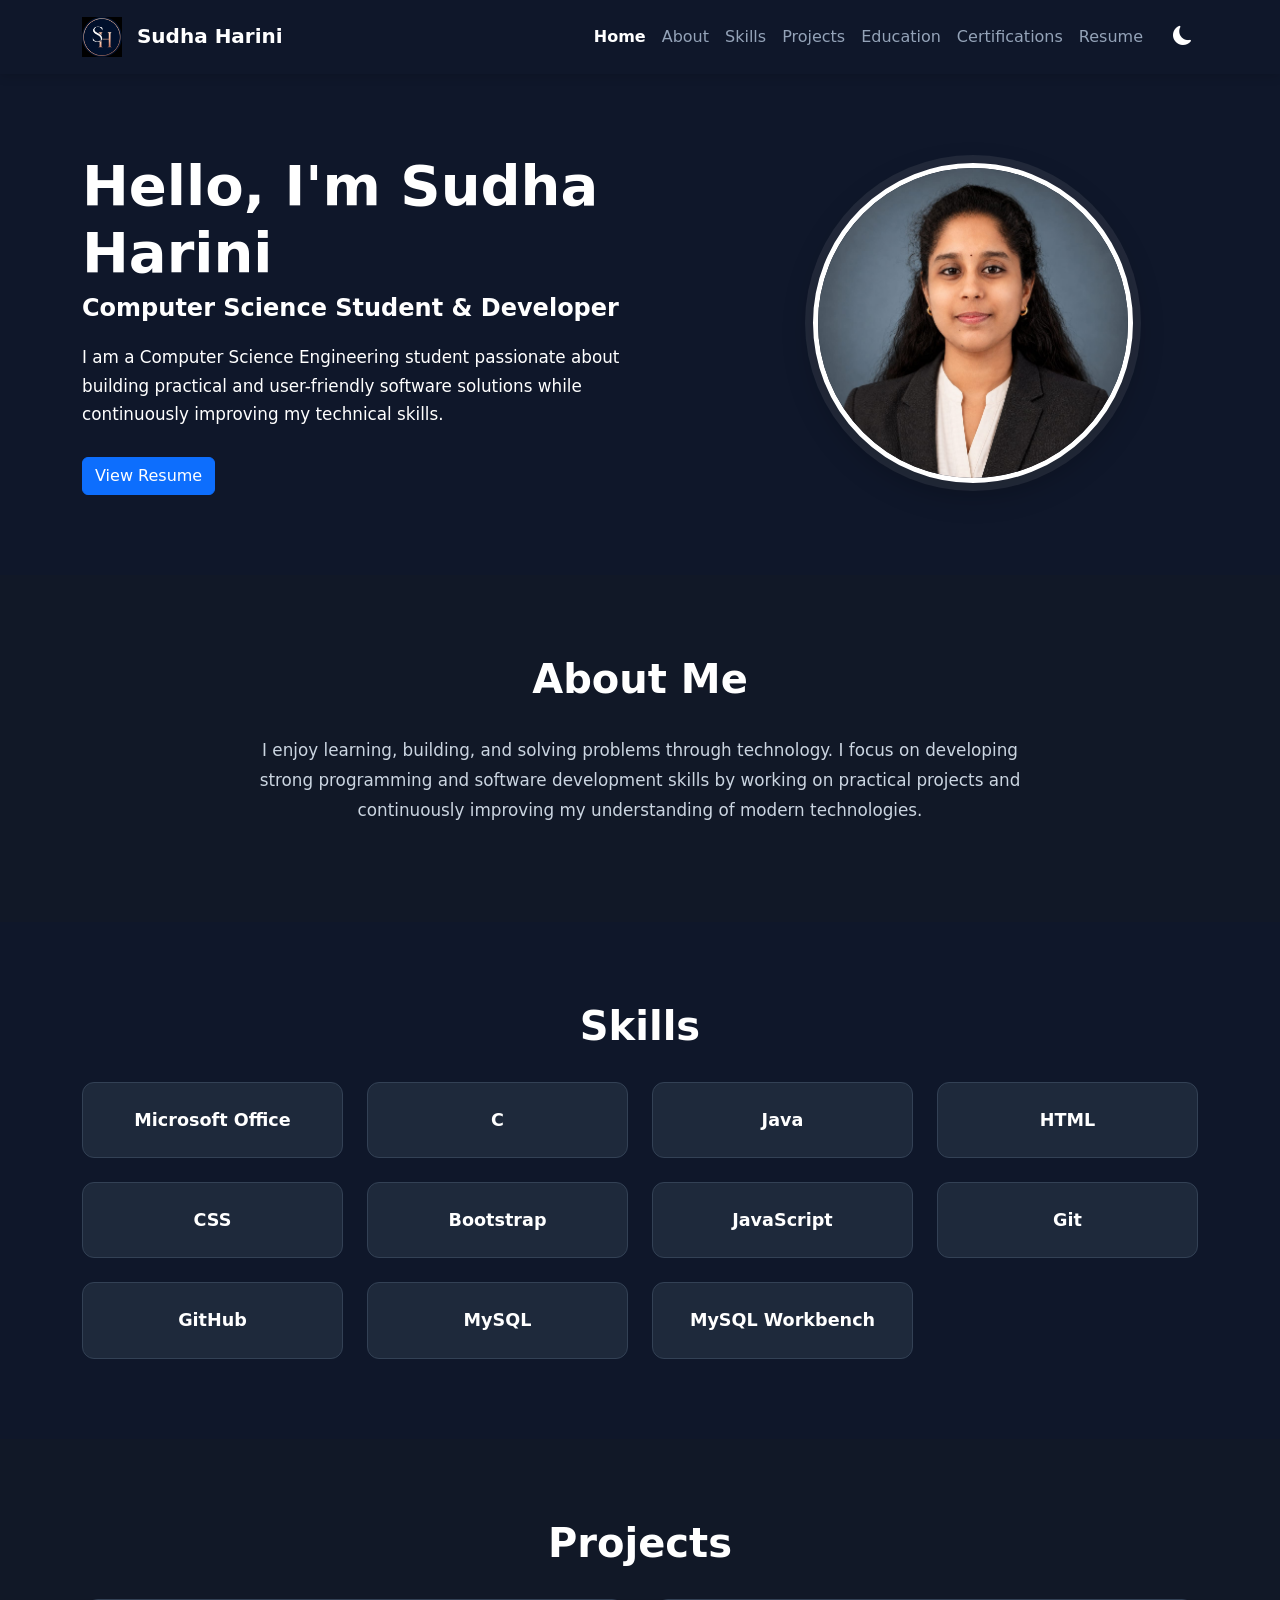
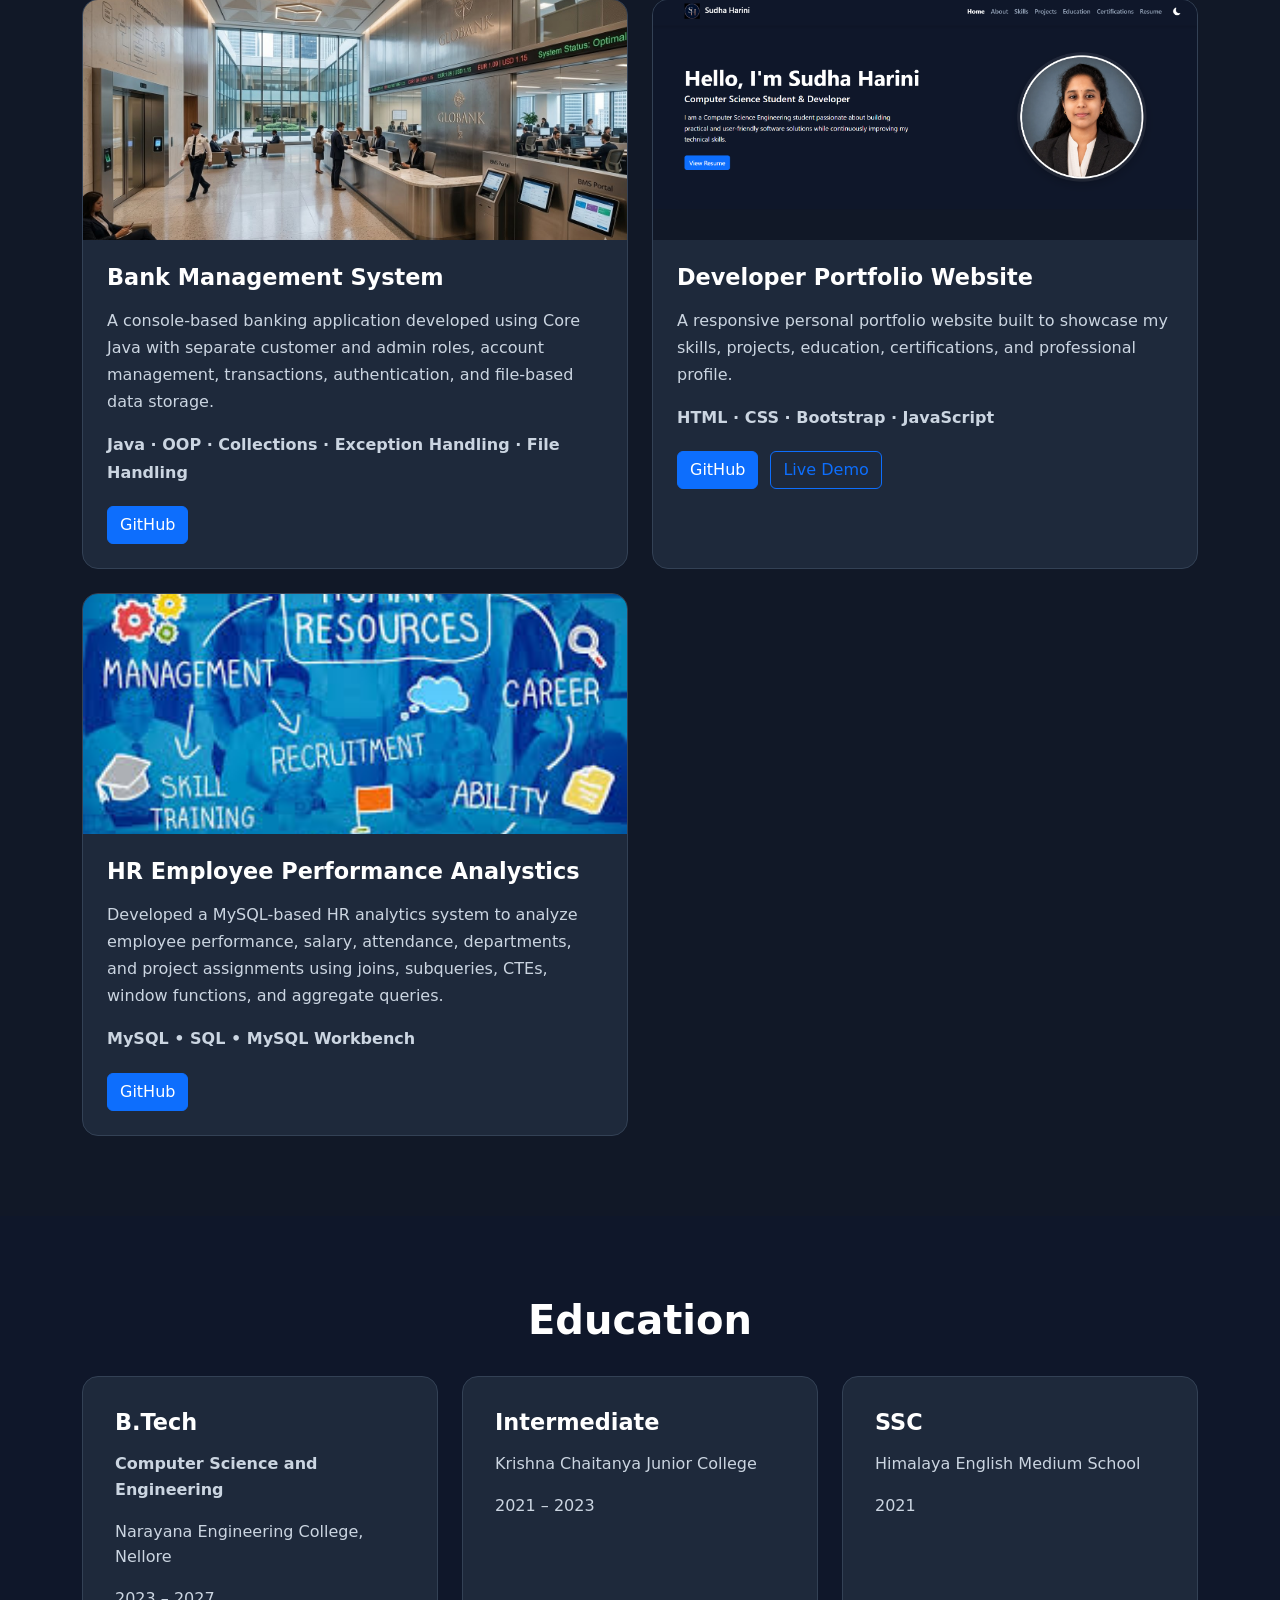
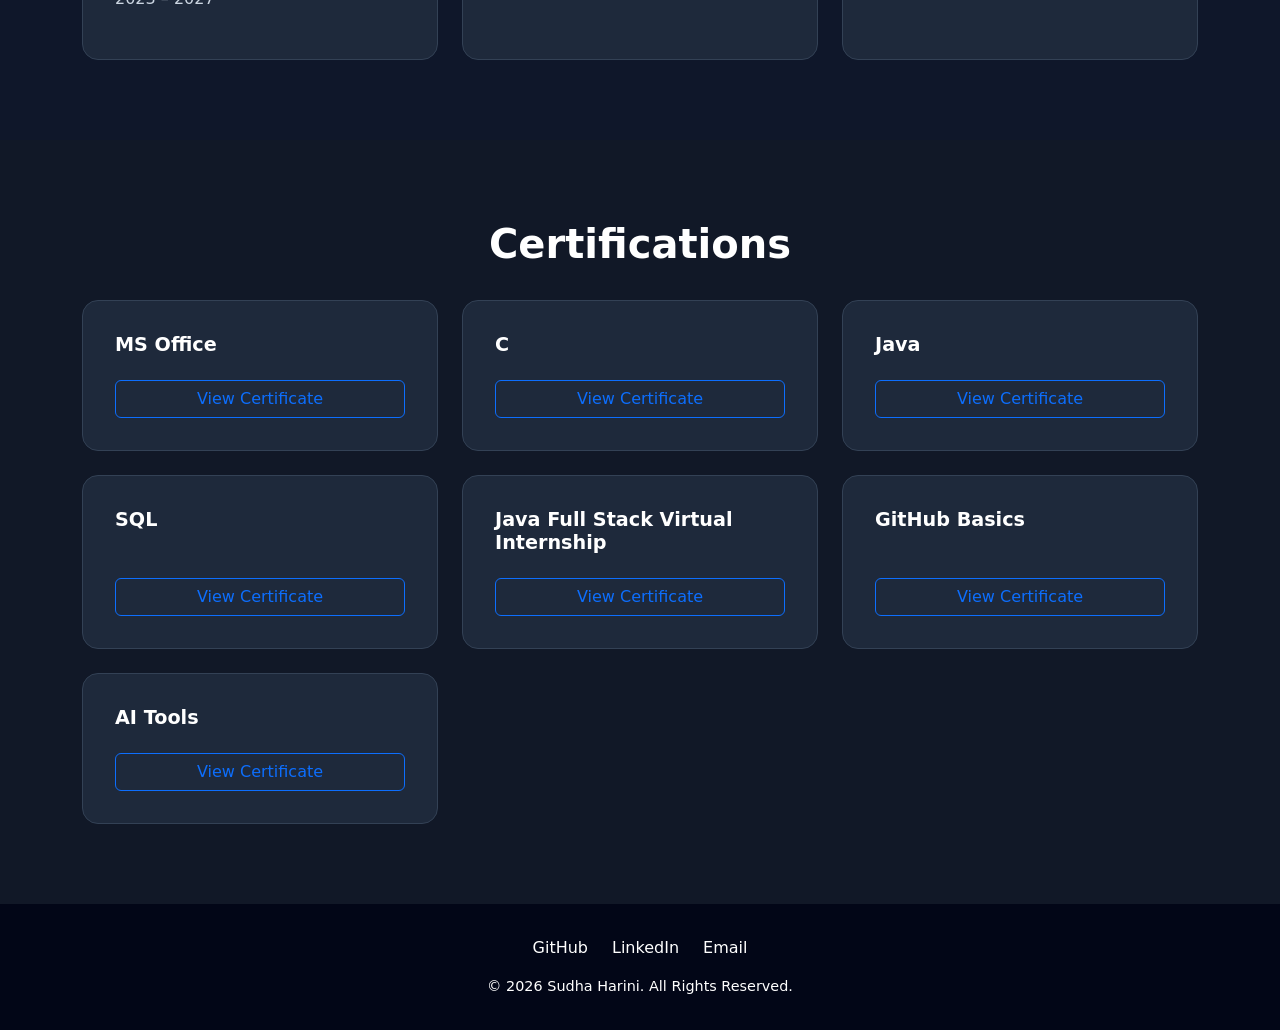
<file: index.html>
<!doctype html>
<html lang="en">
  <head>
    <meta charset="UTF-8" />

    <meta name="viewport" content="width=device-width, initial-scale=1.0" />

    <meta
      name="description"
      content="Portfolio of Sudha Harini, a Computer Science and Engineering student showcasing skills, projects, education, certifications, and frontend development work."
    />

    <meta name="author" content="SudhaHarini" />

    <title>Sudha Harini</title>

    <!-- Favicon -->
    <link rel="icon" type="image/png" href="assets/favicon/favicon.png" />

    <!-- Bootstrap 5 CSS -->
    <link
      href="https://cdn.jsdelivr.net/npm/bootstrap@5.3.8/dist/css/bootstrap.min.css"
      rel="stylesheet"
    />

    <!-- Bootstrap Icons -->
    <link
      rel="stylesheet"
      href="https://cdn.jsdelivr.net/npm/bootstrap-icons@1.13.1/font/bootstrap-icons.min.css"
    />

    <!-- Google Font -->
    <link rel="preconnect" href="https://fonts.googleapis.com" />

    <link rel="preconnect" href="https://fonts.gstatic.com" crossorigin />

    <link
      href="https://fonts.googleapis.com/css2?family=Poppins:wght@300;400;500;600;700&display=swap"
      rel="stylesheet"
    />

    <!-- Custom CSS -->
    <link rel="stylesheet" href="assets/css/style.css" />
    <link rel="stylesheet" href="assets/css/responsive.css" />

    <!-- Open Graph Meta Tags -->
    <meta property="og:title" content="Sudha Harini | Software Developer" />
    <meta
      property="og:description"
      content="Portfolio of Sudha Harini, showcasing skills, projects, education, certifications, and software development experience."
    />
    <meta property="og:type" content="website" />
  </head>

  <body>
    <!-- Navbar Section -->
    <header>
      <nav class="navbar navbar-expand-lg custom-navbar">
        <div class="container">
          <a class="navbar-brand portfolio-brand" href="#home">
            <img
              src="assets/favicon/favicon.png"
              alt="SH logo"
              class="brand-logo"
            />
            <span class="brand-name">Sudha Harini</span>
          </a>

          <button
            class="navbar-toggler"
            type="button"
            data-bs-toggle="collapse"
            data-bs-target="#portfolioNavbar"
            aria-controls="portfolioNavbar"
            aria-expanded="false"
            aria-label="Toggle navigation"
          >
            <span class="navbar-toggler-icon"></span>
          </button>

          <div class="collapse navbar-collapse" id="portfolioNavbar">
            <ul class="navbar-nav ms-auto">
              <li class="nav-item">
                <a class="nav-link active" href="#home"> Home </a>
              </li>

              <li class="nav-item">
                <a class="nav-link" href="#about"> About </a>
              </li>

              <li class="nav-item">
                <a class="nav-link" href="#skills"> Skills </a>
              </li>

              <li class="nav-item">
                <a class="nav-link" href="#projects"> Projects </a>
              </li>

              <li class="nav-item">
                <a class="nav-link" href="#education"> Education </a>
              </li>

              <li class="nav-item">
                <a class="nav-link" href="#certifications"> Certifications </a>
              </li>

              <li class="nav-item">
                <a
                  class="nav-link"
                  href="assets/documents/SudhaHariniResume.pdf"
                  target="_blank"
                  rel="noopener noreferrer"
                >
                  Resume</a
                >
              </li>
            </ul>
            <button
              id="themeToggle"
              class="theme-toggle"
              type="button"
              aria-label="Toggle dark and light theme"
            >
              <i class="bi bi-moon-fill"></i>
            </button>
          </div>
        </div>
      </nav>
    </header>

    <!-- Main Content -->
    <main>
      <!-- Hero Section -->
      <section id="home" class="hero-section">
        <div class="container">
          <div class="row align-items-center">
            <!-- Hero Content -->
            <div class="col-lg-7">
              <h1 class="hero-title">Hello, I'm Sudha Harini</h1>
              <h2 class="hero-subtitle">
                Computer Science Student & Developer
              </h2>

              <p class="hero-description">
                I am a Computer Science Engineering student passionate about
                building practical and user-friendly software solutions while
                continuously improving my technical skills.
              </p>

              <!-- Hero Buttons -->
              <div class="hero-buttons">
                <a
                  href="assets/documents/SudhaHariniResume.pdf"
                  target="_blank"
                  rel="noopener noreferrer"
                  class="btn btn-primary"
                >
                  View Resume
                </a>
              </div>
            </div>

            <!-- Profile Image -->
            <div class="col-lg-5 text-center">
              <img
                src="assets/images/profile/profile.jpeg"
                alt="Portrait of SudhaHarini"
                class="img-fluid hero-image"
              />
            </div>
          </div>
        </div>
      </section>

      <!-- About Section -->
      <section id="about" class="about-section">
        <div class="container">
          <h2 class="section-title text-center">About Me</h2>

          <div class="about-content text-center">
            <p>
              I enjoy learning, building, and solving problems through
              technology. I focus on developing strong programming and software
              development skills by working on practical projects and
              continuously improving my understanding of modern technologies.
            </p>
          </div>
        </div>
      </section>

      <!-- Skills Section -->
      <section id="skills" class="skills-section">
        <div class="container">
          <h2 class="section-title text-center">Skills</h2>

          <div class="row g-4">
            <div class="col-6 col-md-4 col-lg-3">
              <div class="skill-card">Microsoft Office</div>
            </div>

            <div class="col-6 col-md-4 col-lg-3">
              <div class="skill-card">C</div>
            </div>

            <div class="col-6 col-md-4 col-lg-3">
              <div class="skill-card">Java</div>
            </div>

            <div class="col-6 col-md-4 col-lg-3">
              <div class="skill-card">HTML</div>
            </div>

            <div class="col-6 col-md-4 col-lg-3">
              <div class="skill-card">CSS</div>
            </div>

            <div class="col-6 col-md-4 col-lg-3">
              <div class="skill-card">Bootstrap</div>
            </div>

            <div class="col-6 col-md-4 col-lg-3">
              <div class="skill-card">JavaScript</div>
            </div>

            <div class="col-6 col-md-4 col-lg-3">
              <div class="skill-card">Git</div>
            </div>

            <div class="col-6 col-md-4 col-lg-3">
              <div class="skill-card">GitHub</div>
            </div>

            <div class="col-6 col-md-4 col-lg-3">
              <div class="skill-card">MySQL</div>
            </div>

            <div class="col-6 col-md-4 col-lg-3">
              <div class="skill-card">MySQL Workbench</div>
            </div>
          </div>
        </div>
      </section>

      <!-- Projects Section -->
      <section id="projects" class="projects-section">
        <div class="container">
          <h2 class="section-title text-center">Projects</h2>

          <div class="row g-4">
            <!-- Bank Management System -->
            <div class="col-lg-6">
              <div class="project-card h-100">
                <img
                  src="assets/images/projects/bankmanagementsystem.jpg"
                  alt="Role-Based Bank Management System"
                  class="project-image"
                />

                <div class="project-content">
                  <h3>Bank Management System</h3>

                  <p>
                    A console-based banking application developed using Core
                    Java with separate customer and admin roles, account
                    management, transactions, authentication, and file-based
                    data storage.
                  </p>

                  <p class="project-technologies">
                    Java · OOP · Collections · Exception Handling · File
                    Handling
                  </p>

                  <div class="project-links">
                    <a
                      href="https://github.com/SudhaHarini05/BankManagementSystem"
                      target="_blank"
                      rel="noopener noreferrer"
                      class="btn btn-primary"
                    >
                      GitHub
                    </a>
                  </div>
                </div>
              </div>
            </div>

            <!-- Developer Portfolio -->
            <div class="col-lg-6">
              <div class="project-card h-100">
                <img
                  src="assets/images/projects/portfolio.png"
                  alt="Developer Portfolio Website"
                  class="project-image"
                />

                <div class="project-content">
                  <h3>Developer Portfolio Website</h3>

                  <p>
                    A responsive personal portfolio website built to showcase my
                    skills, projects, education, certifications, and
                    professional profile.
                  </p>

                  <p class="project-technologies">
                    HTML · CSS · Bootstrap · JavaScript
                  </p>

                  <div class="project-links">
                    <a
                      href="https://github.com/SudhaHarini05/PortfolioSudhaHarini"
                      target="_blank"
                      rel="noopener noreferrer"
                      class="btn btn-primary"
                    >
                      GitHub
                    </a>

                    <a
                      href="https://sudhaharini05.github.io/PortfolioSudhaHarini/"
                      target="_blank"
                      rel="noopener noreferrer"
                      class="btn btn-outline-primary"
                    >
                      Live Demo
                    </a>
                  </div>
                </div>
              </div>
            </div>
            <!-- HR Employee Performance Analystics -->
            <div class="col-lg-6">
              <div class="project-card h-100">
                <img
                  src="assets/images/projects/hrmanagement.jpg"
                  alt="HR Employee Performance Analystics"
                  class="project-image"
                />

                <div class="project-content">
                  <h3>HR Employee Performance Analystics</h3>

                  <p>
                    Developed a MySQL-based HR analytics system to analyze
                    employee performance, salary, attendance, departments, and
                    project assignments using joins, subqueries, CTEs, window
                    functions, and aggregate queries.
                  </p>

                  <p class="project-technologies">
                    MySQL • SQL • MySQL Workbench
                  </p>

                  <div class="project-links">
                    <a
                      href="https://github.com/SudhaHarini05/hr-employee-performance-analytics"
                      target="_blank"
                      rel="noopener noreferrer"
                      class="btn btn-primary"
                    >
                      GitHub
                    </a>
                  </div>
                </div>
              </div>
            </div>
          </div>
        </div>
      </section>

      <!-- Education Section -->
      <section id="education" class="education-section">
        <div class="container">
          <h2 class="section-title text-center">Education</h2>

          <div class="row g-4">
            <!-- B.Tech -->
            <div class="col-lg-4 col-md-6">
              <div class="education-card h-100">
                <h3>B.Tech</h3>

                <p class="education-course">Computer Science and Engineering</p>

                <p>Narayana Engineering College, Nellore</p>

                <p class="education-year">2023 – 2027</p>
              </div>
            </div>

            <!-- Intermediate -->
            <div class="col-lg-4 col-md-6">
              <div class="education-card h-100">
                <h3>Intermediate</h3>

                <p>Krishna Chaitanya Junior College</p>

                <p class="education-year">2021 – 2023</p>
              </div>
            </div>

            <!-- SSC -->
            <div class="col-lg-4 col-md-6">
              <div class="education-card h-100">
                <h3>SSC</h3>

                <p>Himalaya English Medium School</p>

                <p class="education-year">2021</p>
              </div>
            </div>
          </div>
        </div>
      </section>

      <!-- Certifications Section -->
      <section id="certifications" class="certifications-section">
        <div class="container">
          <h2 class="section-title text-center">Certifications</h2>

          <div class="row g-4">
            <!-- MS Office -->
            <div class="col-md-6 col-lg-4">
              <div class="certificate-card">
                <h3>MS Office</h3>

                <a
                  href="assets/images/certifications/msoffice.jpeg"
                  target="_blank"
                  rel="noopener noreferrer"
                  class="btn btn-outline-primary"
                >
                  View Certificate
                </a>
              </div>
            </div>

            <!-- C -->
            <div class="col-md-6 col-lg-4">
              <div class="certificate-card">
                <h3>C</h3>

                <a
                  href="assets/images/certifications/c.jpeg"
                  target="_blank"
                  rel="noopener noreferrer"
                  class="btn btn-outline-primary"
                >
                  View Certificate
                </a>
              </div>
            </div>

            <!-- Java -->
            <div class="col-md-6 col-lg-4">
              <div class="certificate-card">
                <h3>Java</h3>

                <a
                  href="assets/images/certifications/java.jpeg"
                  target="_blank"
                  rel="noopener noreferrer"
                  class="btn btn-outline-primary"
                >
                  View Certificate
                </a>
              </div>
            </div>

            <!-- SQL -->
            <div class="col-md-6 col-lg-4">
              <div class="certificate-card">
                <h3>SQL</h3>

                <a
                  href="assets/images/certifications/sql.jpeg"
                  target="_blank"
                  rel="noopener noreferrer"
                  class="btn btn-outline-primary"
                >
                  View Certificate
                </a>
              </div>
            </div>

            <!-- Java Full Stack Virtual Internship -->
            <div class="col-md-6 col-lg-4">
              <div class="certificate-card">
                <h3>Java Full Stack Virtual Internship</h3>

                <a
                  href="assets/images/certifications/javafullstack.jpeg"
                  target="_blank"
                  rel="noopener noreferrer"
                  class="btn btn-outline-primary"
                >
                  View Certificate
                </a>
              </div>
            </div>

            <!-- GitHub Basics -->
            <div class="col-md-6 col-lg-4">
              <div class="certificate-card">
                <h3>GitHub Basics</h3>

                <a
                  href="assets/images/certifications/github.jpeg"
                  target="_blank"
                  rel="noopener noreferrer"
                  class="btn btn-outline-primary"
                >
                  View Certificate
                </a>
              </div>
            </div>

            <!-- AI Tools -->
            <div class="col-md-6 col-lg-4">
              <div class="certificate-card">
                <h3>AI Tools</h3>

                <a
                  href="assets/images/certifications/aitools.jpeg"
                  target="_blank"
                  rel="noopener noreferrer"
                  class="btn btn-outline-primary"
                >
                  View Certificate
                </a>
              </div>
            </div>
          </div>
        </div>
      </section>
    </main>
    <!-- Scroll To Top Button -->
    <button
      id="scrollToTop"
      class="scroll-to-top"
      type="button"
      aria-label="Scroll to top"
    >
      <i class="bi bi-arrow-up"></i>
    </button>
    <!-- Footer -->
    <footer class="footer">
      <div class="container text-center">
        <div class="footer-links">
          <a
            href="https://github.com/SudhaHarini05"
            target="_blank"
            rel="noopener noreferrer"
          >
            GitHub
          </a>

          <a
            href="https://www.linkedin.com/in/harini-sudha-27a001357?utm_source=share_via&utm_content=profile&utm_medium=member_android"
            target="_blank"
            rel="noopener noreferrer"
          >
            LinkedIn
          </a>

          <a href="mailto:sudhaharini0105@gmail.com"> Email </a>
        </div>

        <p class="footer-copyright">
          &copy; <span id="currentYear"></span> Sudha Harini. All Rights
          Reserved.
        </p>
      </div>
    </footer>
    <!-- Javascript Connectivity -->
    <script src="assets/js/script.js"></script>
    <!-- Bootstrap javascript Integration -->
    <script src="https://cdn.jsdelivr.net/npm/bootstrap@5.3.8/dist/js/bootstrap.bundle.min.js"></script>
  </body>
</html>
</file>
<file: assets/css/style.css>
/* Navbar Styles */

.custom-navbar {
  background-color: #0f172a;
  padding-top: 0.75rem;
  padding-bottom: 0.75rem;
  box-shadow: 0 2px 10px rgba(0, 0, 0, 0.15);
  position: fixed;
  top: 0;
  left: 0;
  width: 100%;
  z-index: 1000;
}

body {
  padding-top: 72px;
}

.custom-navbar .navbar-brand {
  color: #ffffff;
  font-size: 1.25rem;
  font-weight: 600;
}

.brand-logo {
  width: 40px;
  height: 40px;
  object-fit: contain;
  margin-right: 0.5rem;
}

.brand-name {
  font-weight: 600;
}

.custom-navbar .nav-link {
  color: #94a3b8;
  font-weight: 500;
}

.custom-navbar .nav-link:hover {
  color: #ffffff;
}

.custom-navbar .nav-link.active {
  color: #ffffff;
  font-weight: 700;
}

.custom-navbar .navbar-toggler {
  border: none;
}

.custom-navbar .navbar-toggler:focus {
  box-shadow: 0 0 0 0.15rem rgba(255, 255, 255, 0.25);
}
.custom-navbar .navbar-toggler {
  border-color: #ffffff;
}

.custom-navbar .navbar-toggler-icon {
  filter: brightness(0) invert(1);
}

/* Profile Image Styles */

.hero-image {
  width: 320px;
  height: 320px;
  object-fit: cover;
  border-radius: 50%;

  border: 5px solid #ffffff;

  box-shadow:
    0 0 0 8px rgba(255, 255, 255, 0.08),
    0 10px 30px rgba(0, 0, 0, 0.25);

  animation: profilePopup 0.8s ease-out;
}

@keyframes profilePopup {
  0% {
    opacity: 0;
    transform: scale(0.7);
  }

  70% {
    opacity: 1;
    transform: scale(1.05);
  }

  100% {
    opacity: 1;
    transform: scale(1);
  }
}

@media (prefers-reduced-motion: reduce) {
  .hero-image {
    animation: none;
  }
}

/* Hero Section Styles */

.hero-section {
  padding: 5rem 0;
  background-color: #f8fafc;
}

.hero-title {
  font-size: 3.5rem;
  font-weight: 700;
  margin-bottom: 0.5rem;
}

.hero-subtitle {
  font-size: 1.5rem;
  font-weight: 600;
  margin-bottom: 1.25rem;
}

.hero-description {
  max-width: 600px;
  font-size: 1.05rem;
  line-height: 1.7;
  margin-bottom: 1.75rem;
}

.hero-buttons {
  display: flex;
  gap: 1rem;
  flex-wrap: wrap;
}

/* About Section Styles */

.about-section {
  padding: 5rem 0;
  background-color: #ffffff;
}

.section-title {
  font-size: 2.5rem;
  font-weight: 700;
  margin-bottom: 2rem;
}

.about-content {
  max-width: 800px;
  margin: 0 auto;
}

.about-content p {
  font-size: 1.05rem;
  line-height: 1.8;
}

/* Skills Styles */

.skills-section {
  padding: 5rem 0;
  background-color: #f8fafc;
}

.skill-card {
  padding: 1.5rem;
  text-align: center;
  background-color: #ffffff;
  border: 1px solid #e2e8f0;
  border-radius: 0.75rem;
  font-size: 1.1rem;
  font-weight: 600;
}

/* Project Section Styles */

.projects-section {
  padding: 5rem 0;
  background-color: #ffffff;
}

.project-card {
  overflow: hidden;
  background-color: #f8fafc;
  border: 1px solid #e2e8f0;
  border-radius: 1rem;
}

.project-image {
  width: 100%;
  height: 240px;
  object-fit: cover;
}

.project-content {
  padding: 1.5rem;
}

.project-content h3 {
  font-size: 1.4rem;
  font-weight: 600;
  margin-bottom: 1rem;
}

.project-content p {
  line-height: 1.7;
}

.project-technologies {
  font-weight: 600;
}

.project-links {
  display: flex;
  gap: 0.75rem;
  margin-top: 1.25rem;
}

/* Education Section Styles */

.education-section {
  padding: 5rem 0;
  background-color: #f8fafc;
}

.education-card {
  padding: 2rem;
  background-color: #ffffff;
  border: 1px solid #e2e8f0;
  border-radius: 1rem;
}

.education-card h3 {
  font-size: 1.4rem;
  font-weight: 600;
  margin-bottom: 1rem;
}

.education-card p {
  line-height: 1.6;
}

.education-course {
  font-weight: 600;
}

.education-year {
  font-weight: 500;
}

/* Certification Section Styles */

.certifications-section {
  padding: 5rem 0;
  background-color: #ffffff;
}

.certificate-card {
  height: 100%;
  padding: 2rem;
  background-color: #f8fafc;
  border: 1px solid #e2e8f0;
  border-radius: 1rem;

  display: flex;
  flex-direction: column;
  justify-content: space-between;
  gap: 1.5rem;
}

.certificate-card h3 {
  font-size: 1.2rem;
  font-weight: 600;
  margin: 0;
}

/* Footer Section Styles */

.footer {
  padding: 2rem 0;
  background-color: #0f172a;
  color: #ffffff;
}

.footer-links {
  display: flex;
  justify-content: center;
  gap: 1.5rem;
  flex-wrap: wrap;
  margin-bottom: 1rem;
}

.footer-links a {
  color: #ffffff;
  text-decoration: none;
}

.footer-links a:hover {
  color: #cbd5e1;
}

.footer-copyright {
  margin: 0;
  font-size: 0.9rem;
}

/* Smooth Scrolling */

html {
  scroll-behavior: smooth;
}
section {
  scroll-margin-top: 80px;
}

/* Scroll to top */

.scroll-to-top {
  position: fixed;
  right: 1.5rem;
  bottom: 1.5rem;

  width: 45px;
  height: 45px;

  border: none;
  border-radius: 50%;

  background-color: #0f172a;
  color: #ffffff;

  display: none;
  align-items: center;
  justify-content: center;

  cursor: pointer;

  z-index: 999;
}

.scroll-to-top:hover {
  background-color: #1e293b;
}

/* Error Validation Styles  */

.form-error {
  margin-top: 0.4rem;
  font-size: 0.875rem;
  color: #dc3545;
}

/* Theme Toggle */

.theme-toggle {
  border: none;
  background: transparent;
  color: #ffffff;
  font-size: 1.2rem;
  cursor: pointer;
  margin-left: 1rem;
}

.theme-toggle:hover {
  opacity: 0.8;
}

/* Dark Theme */

/* Body */

body {
  background-color: #0f172a;
  color: #ffffff;
}

/* Hero */

.hero-section {
  background-color: #0f172a;
  color: #ffffff;
}

/* About */

.about-section {
  background-color: #111827;
  color: #ffffff;
}

/* Skills */

.skills-section {
  background-color: #0f172a;
  color: #ffffff;
}

/* Projects */

.projects-section {
  background-color: #111827;
  color: #ffffff;
}

/* Education */

.education-section {
  background-color: #0f172a;
  color: #ffffff;
}

/* Certifications */

.certifications-section {
  background-color: #111827;
  color: #ffffff;
}

/* Contact */

.contact-section {
  background-color: #0f172a;
  color: #ffffff;
}

/* Cards */

.skill-card,
.project-card,
.education-card,
.certificate-card,
#contactForm {
  background-color: #1e293b;
  color: #ffffff;
  border-color: #334155;
}

/* Card headings */

.skill-card h3,
.project-content h3,
.education-card h3,
.certificate-card h3 {
  color: #ffffff;
}

/* Paragraphs */

.project-content p,
.education-card p,
.about-content p {
  color: #cbd5e1;
}

/* Form */

.form-label {
  color: #ffffff;
}

.form-control {
  background-color: #0f172a;
  color: #ffffff;
  border-color: #475569;
}

.form-control::placeholder {
  color: #94a3b8;
}

.form-control:focus {
  background-color: #0f172a;
  color: #ffffff;
  border-color: #64748b;
  box-shadow: 0 0 0 0.2rem rgba(148, 163, 184, 0.2);
}

/* Footer */

.footer {
  background-color: #020617;
  color: #ffffff;
}

/* Scroll to top */

.scroll-to-top {
  background-color: #334155;
  color: #ffffff;
}

.scroll-to-top:hover {
  background-color: #475569;
}

/* Light Theme */

body.light-theme {
  background-color: #ffffff;
  color: #212529;
}

/* Navbar */

body.light-theme .custom-navbar .navbar-toggler-icon {
  filter: none;
}

body.light-theme .custom-navbar {
  background-color: #ffffff;
}

body.light-theme .custom-navbar .navbar-brand {
  color: #212529;
}

body.light-theme .custom-navbar .nav-link,
body.light-theme .brand-name {
  color: #475569;
}

body.light-theme .custom-navbar .nav-link:hover,
body.light-theme .custom-navbar .nav-link.active {
  color: #0f172a;
}

body.light-theme .theme-toggle {
  color: #212529;
}

/* Hero */

body.light-theme .hero-section {
  background-color: #f8fafc;
  color: #212529;
}

/* About */

body.light-theme .about-section {
  background-color: #ffffff;
  color: #212529;
}

/* Skills */

body.light-theme .skills-section {
  background-color: #f8fafc;
  color: #212529;
}

/* Projects */

body.light-theme .projects-section {
  background-color: #ffffff;
  color: #212529;
}

/* Education */

body.light-theme .education-section {
  background-color: #f8fafc;
  color: #212529;
}

/* Certifications */

body.light-theme .certifications-section {
  background-color: #ffffff;
  color: #212529;
}

/* Contact */

body.light-theme .contact-section {
  background-color: #f8fafc;
  color: #212529;
}

/* Cards */

body.light-theme .skill-card,
body.light-theme .project-card,
body.light-theme .education-card,
body.light-theme .certificate-card,
body.light-theme #contactForm {
  background-color: #ffffff;
  color: #212529;
  border-color: #e2e8f0;
}

/* Card headings */

body.light-theme .skill-card h3,
body.light-theme .project-content h3,
body.light-theme .education-card h3,
body.light-theme .certificate-card h3 {
  color: #212529;
}

/* Paragraphs */

body.light-theme .project-content p,
body.light-theme .education-card p,
body.light-theme .about-content p {
  color: #475569;
}

/* Form */

body.light-theme .form-label {
  color: #212529;
}

body.light-theme .form-control {
  background-color: #ffffff;
  color: #212529;
  border-color: #ced4da;
}

body.light-theme .form-control::placeholder {
  color: #6c757d;
}

body.light-theme .form-control:focus {
  background-color: #ffffff;
  color: #212529;
  border-color: #0f172a;
  box-shadow: 0 0 0 0.2rem rgba(15, 23, 42, 0.15);
}

/* Footer */

body.light-theme .footer {
  background-color: #f1f5f9;
  color: #212529;
}

body.light-theme .footer-links a {
  color: #212529;
}

body.light-theme .footer-links a:hover {
  color: #475569;
}

/* Scroll to top */

body.light-theme .scroll-to-top {
  background-color: #0f172a;
  color: #ffffff;
}

body.light-theme .scroll-to-top:hover {
  background-color: #1e293b;
}

/* Accessibility */

a:focus-visible,
button:focus-visible,
input:focus-visible,
textarea:focus-visible {
  outline: 3px solid #2563eb;
  outline-offset: 3px;
}
</file>
<file: assets/css/responsive.css>
/* Responsive Hero Image */

@media (max-width: 576px) {
  .hero-image {
    width: 240px;
    height: 240px;
  }
}

/* Responsive Hero Section */

@media (max-width: 991.98px) {
  .hero-section {
    text-align: center;
  }

  .hero-description {
    margin-left: auto;
    margin-right: auto;
  }

  .hero-buttons {
    justify-content: center;
  }
}

@media (max-width: 576px) {
  .hero-section {
    padding: 4rem 0;
  }

  .hero-title {
    font-size: 2.5rem;
  }

  .hero-subtitle {
    font-size: 1.25rem;
  }
}

/* Tablet and mobile */

@media (max-width: 991.98px) {

  /* Navbar */

  .custom-navbar .navbar-nav {
    margin-top: 1rem;
  }

  .custom-navbar .nav-link {
    padding: 0.6rem 0;
  }

  .theme-toggle {
    margin-left: 0;
    margin-top: 0.5rem;
  }


  /* Hero */

  .hero-section {
    padding: 4rem 0;
  }

  .hero-title {
    font-size: 3rem;
  }

  .hero-image {
    width: 280px;
    height: 280px;
  }

}

/* Mobile responsiveness */

@media (max-width: 767.98px) {

  /* General section spacing */

  .hero-section,
  .about-section,
  .skills-section,
  .projects-section,
  .education-section,
  .certifications-section,
  .contact-section {
    padding: 3.5rem 0;
  }


  /* Hero */

  .hero-title {
    font-size: 2.3rem;
  }

  .hero-subtitle {
    font-size: 1.25rem;
  }

  .hero-description {
    font-size: 1rem;
  }

  .hero-image {
    width: 230px;
    height: 230px;
  }


  /* Hero buttons */

  .hero-buttons {
    gap: 0.75rem;
  }


  /* Section title */

  .section-title {
    font-size: 2rem;
  }


  /* Project image */

  .project-image {
    height: 200px;
  }


  /* Contact form */

  #contactForm {
    padding: 1.5rem;
  }


  /* Footer */

  .footer-links {
    gap: 1rem;
  }


  /* Scroll to top */

  .scroll-to-top {
    right: 1rem;
    bottom: 1rem;
    width: 42px;
    height: 42px;
  }

}

@media (max-width: 767.98px) {

  /* Navbar brand */

  .portfolio-brand {
    max-width: 75%;
  }

  .brand-logo {
    width: 36px;
    height: 36px;
  }

  .brand-name {
    font-size: 1.05rem;
  }


  /* Mobile navigation */

  .custom-navbar .navbar-collapse {
    padding-top: 1rem;
  }

  .custom-navbar .navbar-nav {
    width: 100%;
  }

  .custom-navbar .nav-item {
    width: 100%;
  }

  .custom-navbar .nav-link {
    padding: 0.7rem 0;
  }


  /* Theme toggle */

  .theme-toggle {
    margin-left: 0;
    margin-top: 0.5rem;
  }

}
</file>
